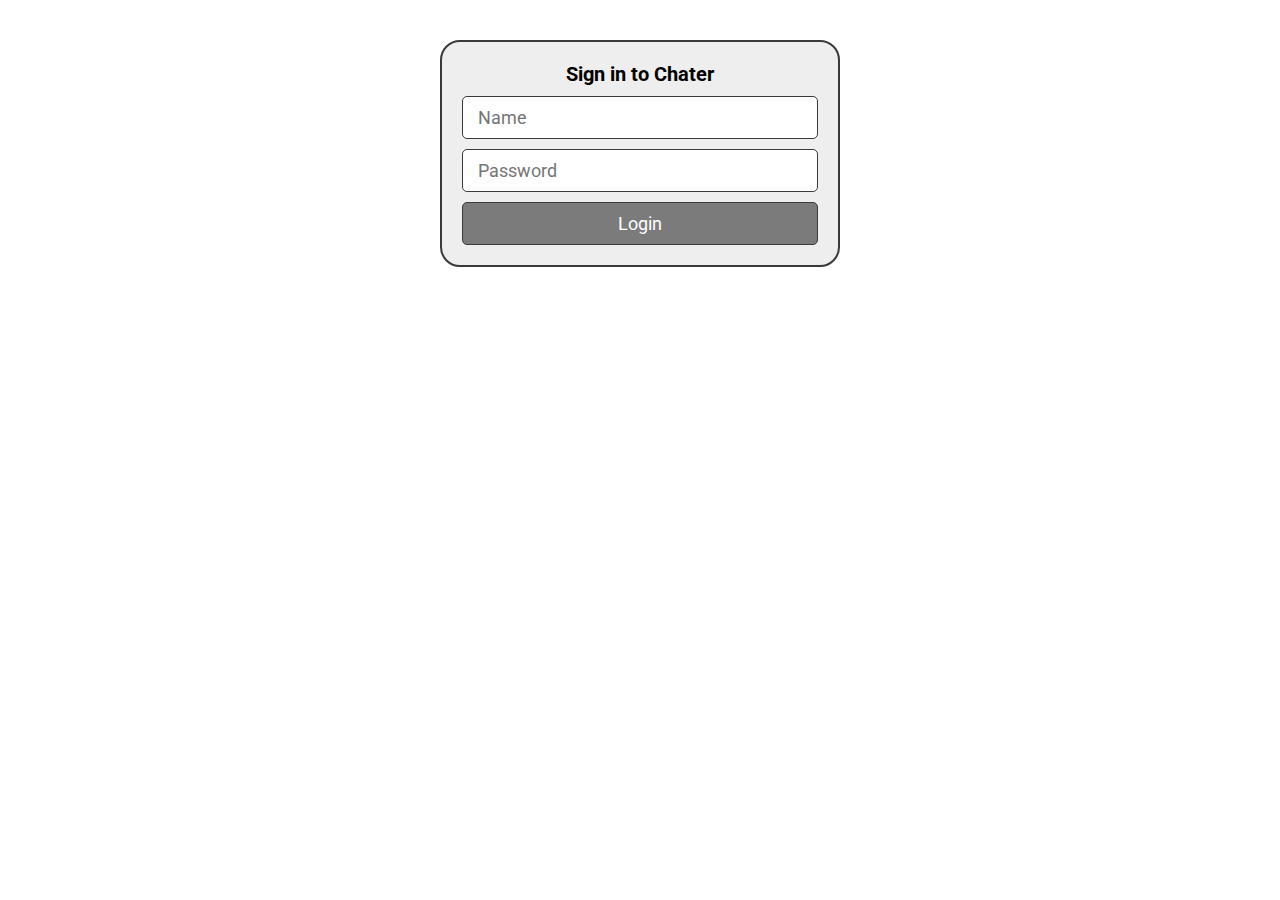
<file: login.html>
<!doctype html>
<html lang="en">
<head>
    <meta charset="UTF-8">
    <meta name="viewport"
          content="width=device-width, user-scalable=no, initial-scale=1.0, maximum-scale=1.0, minimum-scale=1.0">
    <meta http-equiv="X-UA-Compatible" content="ie=edge">
    <link rel="stylesheet" href="./style.css">
    <title>Chater-login</title>
</head>
<body>
    <div class="wrapper">
        <form class="login-form">
            <h2>Sign in to Chater</h2>
            <input type="text" placeholder="Name" name="name">
            <input type="password" placeholder="Password" name="password">
            <button type="submit">Login</button>
        </form>

        <div class="warm success display-none">You are logged successfully</div>
        <div class="warm error display-none">Please check your data</div>
        <div class="warm fatalerror display-none">OOPS! Something is wrong</div>
    </div>
</body>
</html>
</file>
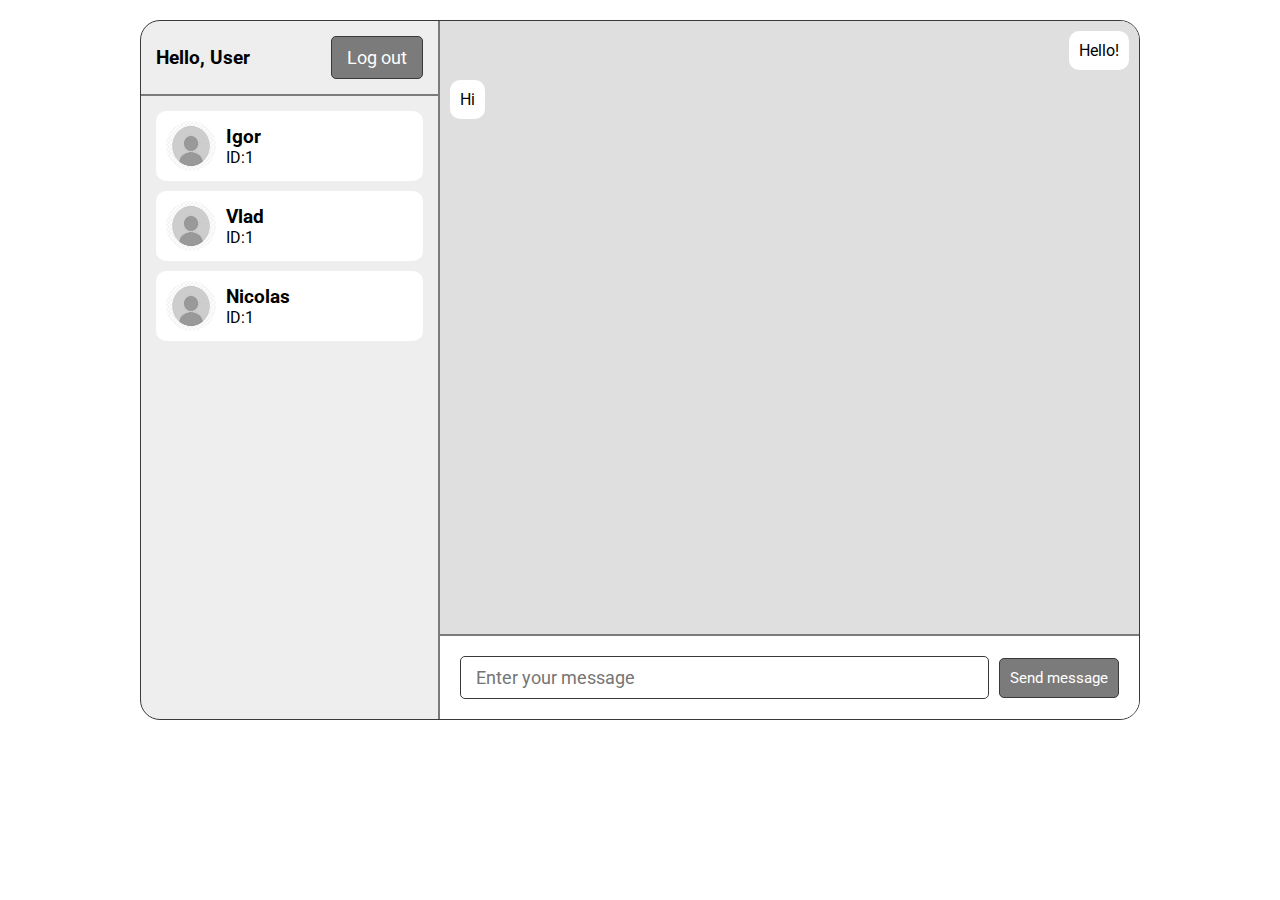
<file: profile.html>
<!doctype html>
<html lang="en">
<head>
    <meta charset="UTF-8">
    <meta name="viewport"
          content="width=device-width, user-scalable=no, initial-scale=1.0, maximum-scale=1.0, minimum-scale=1.0">
    <meta http-equiv="X-UA-Compatible" content="ie=edge">
    <link rel="stylesheet" href="./style.css">
    <title>Chater-profile</title>
</head>
<body>
<div class="wrapper">
    <div class="profile">
        <div class="profile-left">
            <div class="profile-about">
                <h3>Hello, <span>User</span></h3>
                <button>Log out</button>
            </div>
            <div class="accounts">
                <div class="account">
                    <img src="./profile.png" alt="">
                    <div>
                        <h3>Igor</h3>
                        <span>ID:1</span>
                    </div>
                </div>
                <div class="account">
                    <img src="./profile.png" alt="">
                    <div>
                        <h3>Vlad</h3>
                        <span>ID:1</span>
                    </div>
                </div>
                <div class="account">
                    <img src="./profile.png" alt="">
                    <div>
                        <h3>Nicolas</h3>
                        <span>ID:1</span>
                    </div>
                </div>
            </div>
        </div>
        <div class="profile-right">
            <div class="messages">
                <div class="message my">
                    Hello!
                </div>
                <div class="message buddy">
                    Hi
                </div>
            </div>
            <form class="message-form">
                <input autocomplete="off" type="text" placeholder="Enter your message" name="message">
                <button type="submit" name="sendMessage">Send message</button>
            </form>
        </div>
    </div>
</div>
<script>
    let send = document.getElementsByName('sendMessage');

    send.addEventListener("click", ()=>{
        let findmessageBox = document.getElementsByClassName('messages');
        let findinput = document.getElementsByName('message');

        let newmessage = document.createElement('div');
        newmessage.setAttribute('class', 'message');
        newmessage.setAttribute('class', 'my');
        newmessage.innerText = findinput.value;
        findmessageBox.append(newmessage);});
</script>
</body>
</html>
</file>
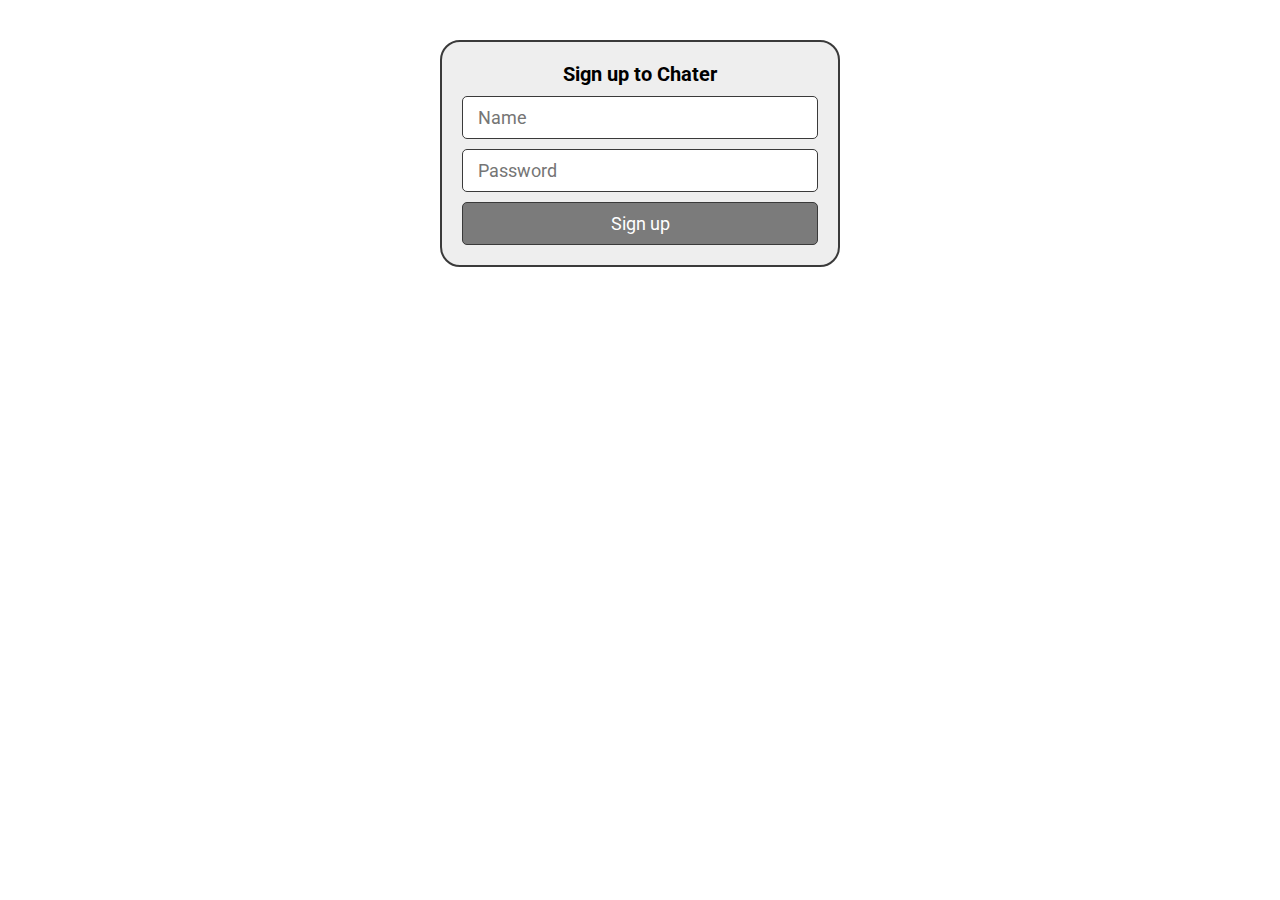
<file: registration.html>
<!doctype html>
<html lang="en">
<head>
    <meta charset="UTF-8">
    <meta name="viewport"
          content="width=device-width, user-scalable=no, initial-scale=1.0, maximum-scale=1.0, minimum-scale=1.0">
    <meta http-equiv="X-UA-Compatible" content="ie=edge">
    <link rel="stylesheet" href="./style.css">
    <title>Chater-registration</title>
</head>
<body>
    <div class="wrapper">
        <form action="src/login.php" method="post" class="login-form">
            <h2>Sign up to Chater</h2>
            <input type="text" placeholder="Name" name="name">
            <input type="password" placeholder="Password" name="password">
            <button type="submit">Sign up</button>
        </form>
        <div class="warm success display-none">You are registered successfully</div>
        <div class="warm error display-none">Current user is exists</div>
        <div class="warm fatalerror display-none">OOPS! Something is wrong</div>
    </div>
<script>

</script>
</body>
</html>
</file>
<file: style.css>
@import url('https://fonts.googleapis.com/css2?family=Roboto:ital,wght@0,100;0,300;0,400;0,500;0,700;0,900;1,100;1,300;1,400;1,500;1,700;1,900&display=swap');
:root{{
    --black: #3a3a3a;
    --white: #fff;
    --grey: #eee;
    --grey-dark: #7b7b7b;
}}

body,html {
    font-family: 'Roboto', sans-serif;
    font-size: 1rem;
    font-weight: 400;
    color: var(--black);
    margin: 0;
    padding: 0;
}

*{
    margin: 0;
    padding: 0;
    box-sizing: border-box;
    transition: all 4s ease;
}

*::-webkit-scrollbar{
    width: 10px;
    background-color: #72d39a;
    opacity: 0.5;
}
*::-webkit-scrollbar-thumb{
    width: 10px;
    background-color: #72d39a;
    border-radius: 5px;
}

.wrapper{
    max-width: 1000px;
    margin-right: auto;
    margin-left: auto;
}

.login-form{
    max-width: 400px;
    background-color: #eee;
    padding: 20px;
    border-radius: 20px;
    border: 2px #3a3a3a solid;
    margin-top: 40px;
    margin-left: auto;
    margin-right: auto;
    display: flex;
    justify-content: center;
    text-align: center;
    align-items: center;
    flex-direction: column;
}

.login-form h2 {
    margin-bottom: 10px;
    font-size: 20px;
}

.login-form input {
    width: 100%;
    margin-bottom: 10px;
    padding: 10px 15px;
    font-family: 'Roboto', sans-serif;
    font-size: 18px;
    border-radius: 5px;
    border: 1px #3a3a3a solid;

}

.login-form button{
    width: 100%;
    padding: 10px 15px;
    font-family: 'Roboto', sans-serif;
    font-size: 18px;
    border-radius: 5px;
    border: 1px #3a3a3a solid;
    background-color: #7b7b7b;
    color: white;
    cursor: pointer;
}

.login-form button:hover{
    opacity: 0.5;
}

.warm{
    margin-top: 50px;
    width: 400px;
    text-align: center;
    padding: 20px;
    border-radius: 5px;
    background-color: #eee;
    margin-left: auto;
    margin-right: auto;
}

.display-none{
    display: none;
}

/* ------profile-----*/

.profile{
    display: flex;
    height: 700px;
    width: 100%;
    background-color: #eee;
    margin-top: 20px;
    border-radius: 20px;
    border: 1px #3a3a3a solid;
    overflow: hidden;
}

.profile-left{
    border-right: 2px #7b7b7b solid;
    width: 30%;
}

.profile-right{
    width: 70%;
}

.profile-about{
    border-bottom: 2px #7b7b7b solid;
    padding: 15px;
    display: flex;
    justify-content: space-between;
    align-items: center;
}

.profile-about button{
    padding: 10px 15px;
    font-family: 'Roboto', sans-serif;
    font-size: 18px;
    border-radius: 5px;
    border: 1px #3a3a3a solid;
    background-color: #7b7b7b;
    color: white;
    cursor: pointer;
}

.profile-about button:hover{
    opacity: 0.5;
}

.accounts{
    padding: 15px;
}

.account{
    border-radius: 10px;
    padding: 10px;
    display: flex;
    align-items: center;
    background-color: white;
    margin-bottom: 10px;
    cursor: pointer;
}

.account img{
    width: 50px;
    height: 50px;
    margin-right: 10px;
    border-radius: 100%;
}

.profile-right{
    position: relative;
}

.message-form{
    position: absolute;
    bottom: 0;
    right: 0;
    left: 0;
    padding: 20px;
    background-color: white;
    border-top: 2px #7b7b7b solid;
    display: flex;
    justify-content: space-between;
    align-items: center;
}

.message-form input{
    width: 90%;
    padding: 10px 15px;
    font-family: 'Roboto', sans-serif;
    font-size: 18px;
    border-radius: 5px;
    border: 1px #3a3a3a solid;
}

.message-form button{
    padding: 10px 10px;
    font-family: 'Roboto', sans-serif;
    font-size: 15px;
    border-radius: 5px;
    border: 1px #3a3a3a solid;
    background-color: #7b7b7b;
    color: white;
    cursor: pointer;
    margin-left: 10px;
    white-space: nowrap;
}

.message-form button:hover{
    opacity: 0.5;
}

.messages{
    width: 100%;
    height: 88%;
    background-color: #dfdfdf;
    overflow-y: scroll;
}

.message{
    max-width: 50%;
    width: fit-content;
    background-color: white;
    padding: 10px;
    border-radius: 10px;
    margin: 10px;
}

.my {
    margin-right: 10px;
    margin-left: auto;
}

.buddy {
    margin-left: 10px;
    margin-right: auto;
}
</file>
